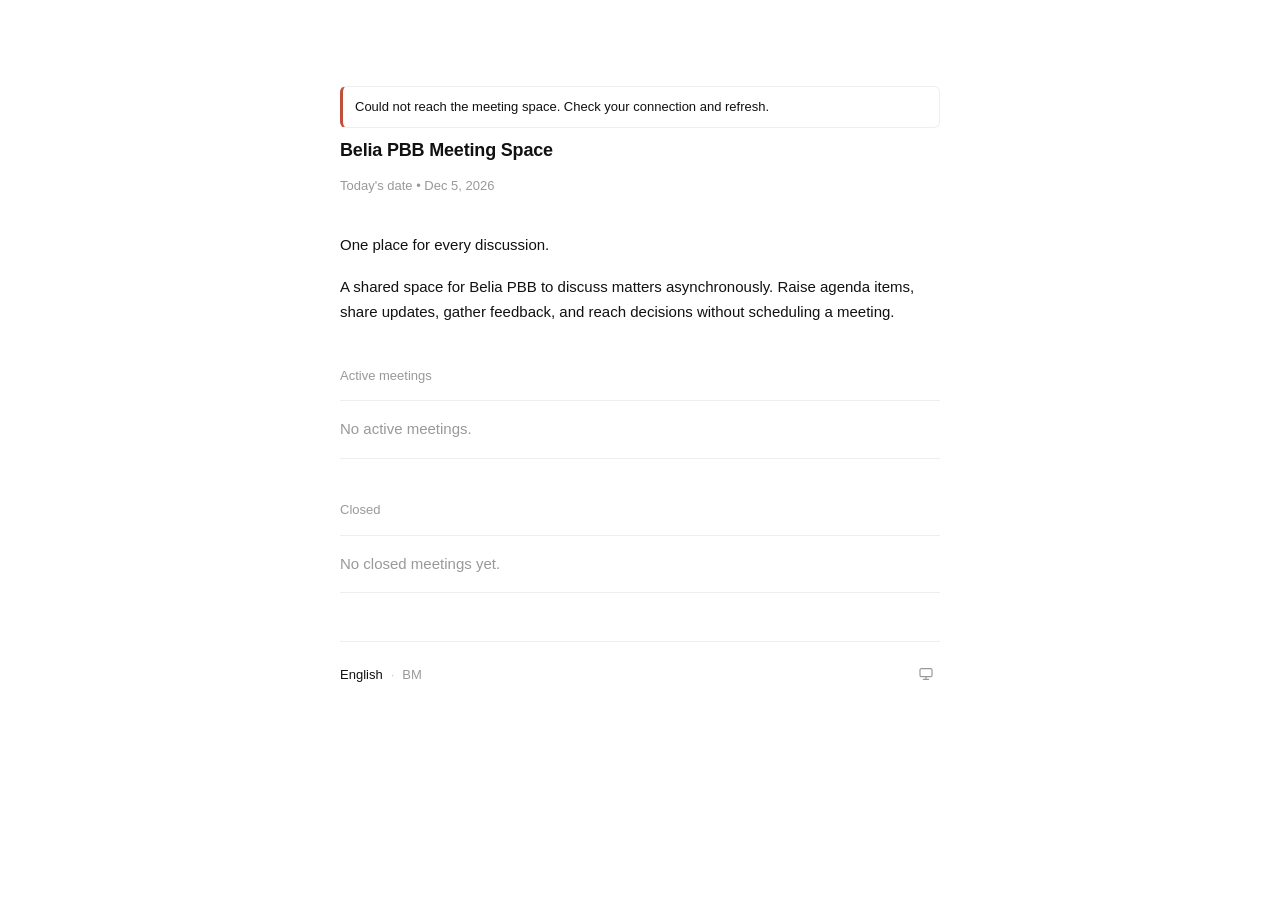
<file: index.html>
<!DOCTYPE html>
<html lang="en">

<head>
    <title>Belia PBB Meeting Space</title>

    <meta charset="UTF-8">
    <meta name="description" content="Belia PBB asynchronous meeting space">
    <meta name="author" content="Belia PBB">
    <meta name="viewport" content="width=device-width, initial-scale=1">
    <script>
        (function () {
            var pref = localStorage.getItem("belia-pbb-theme") || "system";
            var dark = pref === "dark" || (pref === "system" && window.matchMedia("(prefers-color-scheme: dark)").matches);
            document.documentElement.dataset.theme = dark ? "dark" : "light";
            document.documentElement.dataset.themePref = pref;
        })();
    </script>
    <link rel="stylesheet" href="index.css">
</head>

<body>
    <main>
        <p class="admin-error" data-error hidden></p>
        <h1 data-i18n="title">Belia PBB Meeting Space</h1>
        <p class="updated" data-i18n="updated">Today's date • Jul 28, 2026</p>

        <p data-i18n="intro1">One place for every discussion.</p>
        <p data-i18n="intro2">A shared space for Belia PBB to discuss matters asynchronously. Raise agenda items, share updates, gather feedback, and reach decisions without scheduling a meeting.</p>

        <h2 data-i18n="activeMeetings">Active meetings</h2>
        <div id="meetings"></div>

        <h2 data-i18n="closedMeetings">Closed</h2>
        <div id="closed-meetings"></div>
    </main>

    <footer>
        <div class="footer-row">
            <div class="lang-toggle" role="group" aria-label="Language">
                <button type="button" class="lang-btn" data-lang="en">English</button>
                <span class="lang-sep" aria-hidden="true">·</span>
                <button type="button" class="lang-btn" data-lang="bm">BM</button>
            </div>
            <button type="button" class="theme-switch" data-theme-switch aria-label="Theme">
                <span class="theme-switch-icon" aria-hidden="true"></span>
            </button>
        </div>
    </footer>

    <script src="icons.js"></script>
    <script src="app.js"></script>
</body>

</html>
</file>
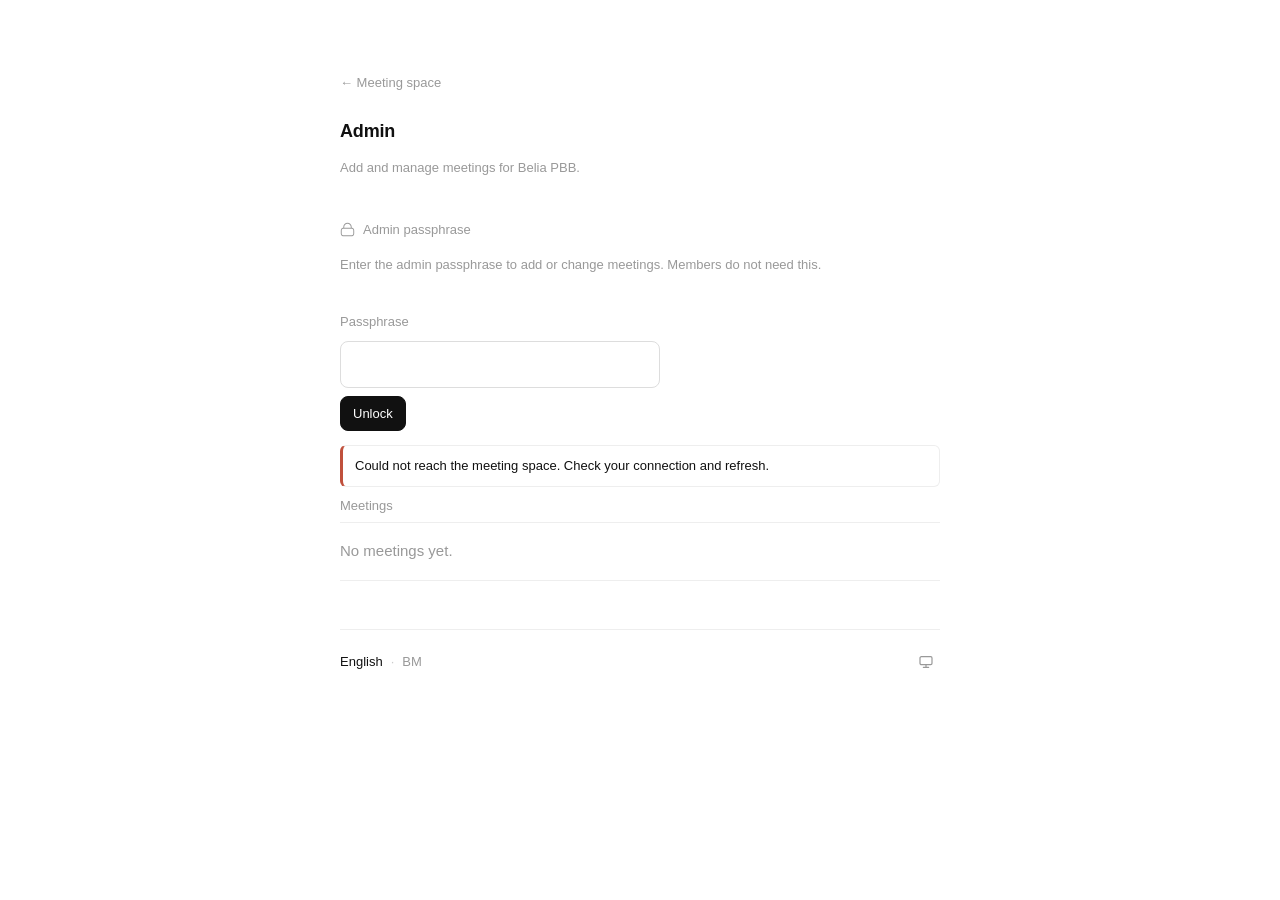
<file: admin/index.html>
<!DOCTYPE html>
<html lang="en">
<head>
    <meta charset="UTF-8">
    <meta http-equiv="refresh" content="0; url=../admin.html">
    <link rel="canonical" href="../admin.html">
    <title>Admin · Belia PBB</title>
    <script>location.replace("../admin.html");</script>
</head>
<body>
    <p><a href="../admin.html">Continue to admin</a></p>
</body>
</html>
</file>
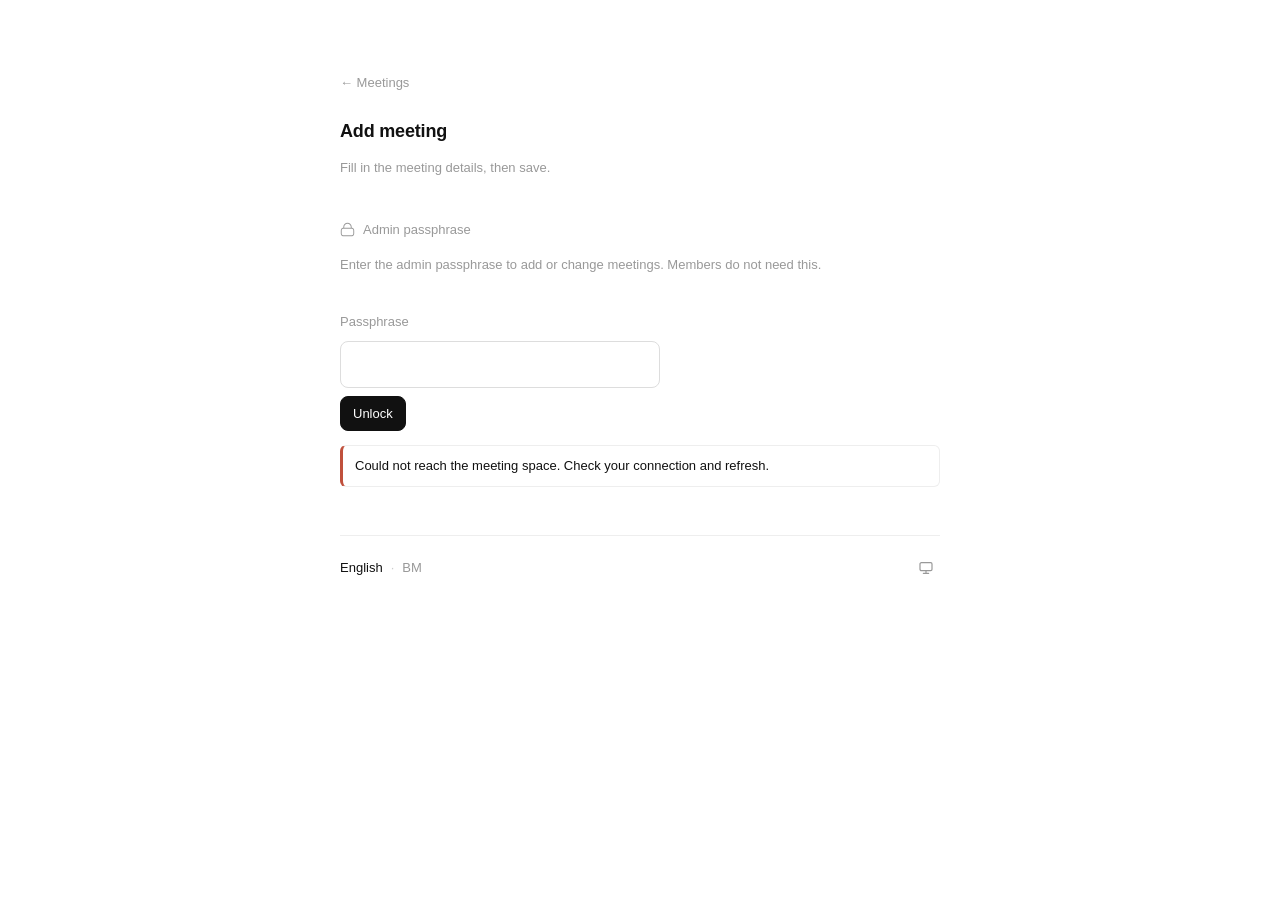
<file: admin-meeting.html>
<!DOCTYPE html>
<html lang="en">

<head>
    <title>Admin · Belia PBB</title>

    <meta charset="UTF-8">
    <meta name="description" content="Belia PBB meeting admin">
    <meta name="author" content="Belia PBB">
    <meta name="viewport" content="width=device-width, initial-scale=1">
    <script>
        (function () {
            var pref = localStorage.getItem("belia-pbb-theme") || "system";
            var dark = pref === "dark" || (pref === "system" && window.matchMedia("(prefers-color-scheme: dark)").matches);
            document.documentElement.dataset.theme = dark ? "dark" : "light";
            document.documentElement.dataset.themePref = pref;
        })();
    </script>
    <link rel="stylesheet" href="index.css">
</head>

<body>
    <main>
        <p class="back"><a href="admin.html" data-i18n="adminBackToList">← Meetings</a></p>
        <h1 id="admin-form-heading" data-i18n="adminAddMeeting">Add meeting</h1>
        <p class="updated" id="admin-form-intro" data-i18n="adminFormIntro">Fill in the meeting details, then save.</p>

        <section id="admin-lock" class="name-gate" hidden>
            <h2 class="lock-heading"><span class="lock-icon" aria-hidden="true"></span><span data-i18n="adminLockTitle">Admin passphrase</span></h2>
            <p class="updated" data-i18n="adminLockHint">Enter the admin passphrase to add or change
                meetings. Members do not need this.</p>
            <form id="admin-lock-form" class="name-form" novalidate>
                <label for="admin-pass" data-i18n="adminLockLabel">Passphrase</label>
                <input id="admin-pass" name="passphrase" type="password" autocomplete="current-password"
                    required>
                <button type="submit" data-i18n="adminUnlock">Unlock</button>
            </form>
        </section>

        <p class="admin-error" data-error hidden></p>

        <form id="admin-form" class="admin-form" novalidate>
            <label for="admin-title" data-i18n="adminTitleLabel">Title</label>
            <input id="admin-title" name="title" type="text" required maxlength="120">

            <div class="admin-date-row">
                <div class="admin-date-field">
                    <label for="admin-start-date" data-i18n="adminStartDateLabel">Start date</label>
                    <input id="admin-start-date" name="startDate" type="text" required maxlength="40">
                </div>
                <div class="admin-date-field">
                    <label for="admin-end-date" data-i18n="adminEndDateLabel">Finish date</label>
                    <input id="admin-end-date" name="endDate" type="text" required maxlength="40">
                </div>
            </div>

            <label for="admin-summary" data-i18n="adminSummaryLabel">Short description</label>
            <textarea id="admin-summary" name="summary" rows="3"></textarea>

            <label for="admin-chair" data-i18n="adminChairLabel">Chaired by</label>
            <input id="admin-chair" name="chair" type="text" maxlength="80">

            <label for="admin-minutes-by" data-i18n="adminMinutesByLabel">Minutes taken by</label>
            <input id="admin-minutes-by" name="minutesBy" type="text" maxlength="80">

            <div id="admin-status-field" class="admin-status-field" hidden>
                <label for="admin-status" data-i18n="adminStatusLabel">Status</label>
                <select id="admin-status" name="status">
                    <option value="active">Active</option>
                    <option value="closed">Closed</option>
                </select>
            </div>

            <div id="admin-minutes-field" class="admin-minutes-field" hidden>
                <label for="admin-minutes" data-i18n="adminMinutesLabel">Summary</label>
                <textarea id="admin-minutes" name="minutes" rows="5" maxlength="4000"></textarea>
            </div>

            <div class="agenda-builder">
                <span class="agenda-builder-label" data-i18n="adminAgendaLabel">Agenda questions</span>
                <div id="admin-questions" class="admin-questions"></div>
                <button type="button" id="admin-add-question" class="secondary-btn" data-i18n="adminAddQuestion">+ Add question</button>
            </div>

            <div class="admin-form-actions">
                <button type="submit" data-i18n="adminSave">Save meeting</button>
                <a href="admin.html" class="text-btn" data-i18n="adminCancelEdit">Cancel</a>
            </div>
        </form>
    </main>

    <footer>
        <div class="footer-row">
            <div class="lang-toggle" role="group" aria-label="Language">
                <button type="button" class="lang-btn" data-lang="en">English</button>
                <span class="lang-sep" aria-hidden="true">·</span>
                <button type="button" class="lang-btn" data-lang="bm">BM</button>
            </div>
            <button type="button" class="theme-switch" data-theme-switch aria-label="Theme">
                <span class="theme-switch-icon" aria-hidden="true"></span>
            </button>
        </div>
    </footer>

    <script src="icons.js"></script>
    <script src="app.js"></script>
</body>

</html>
</file>
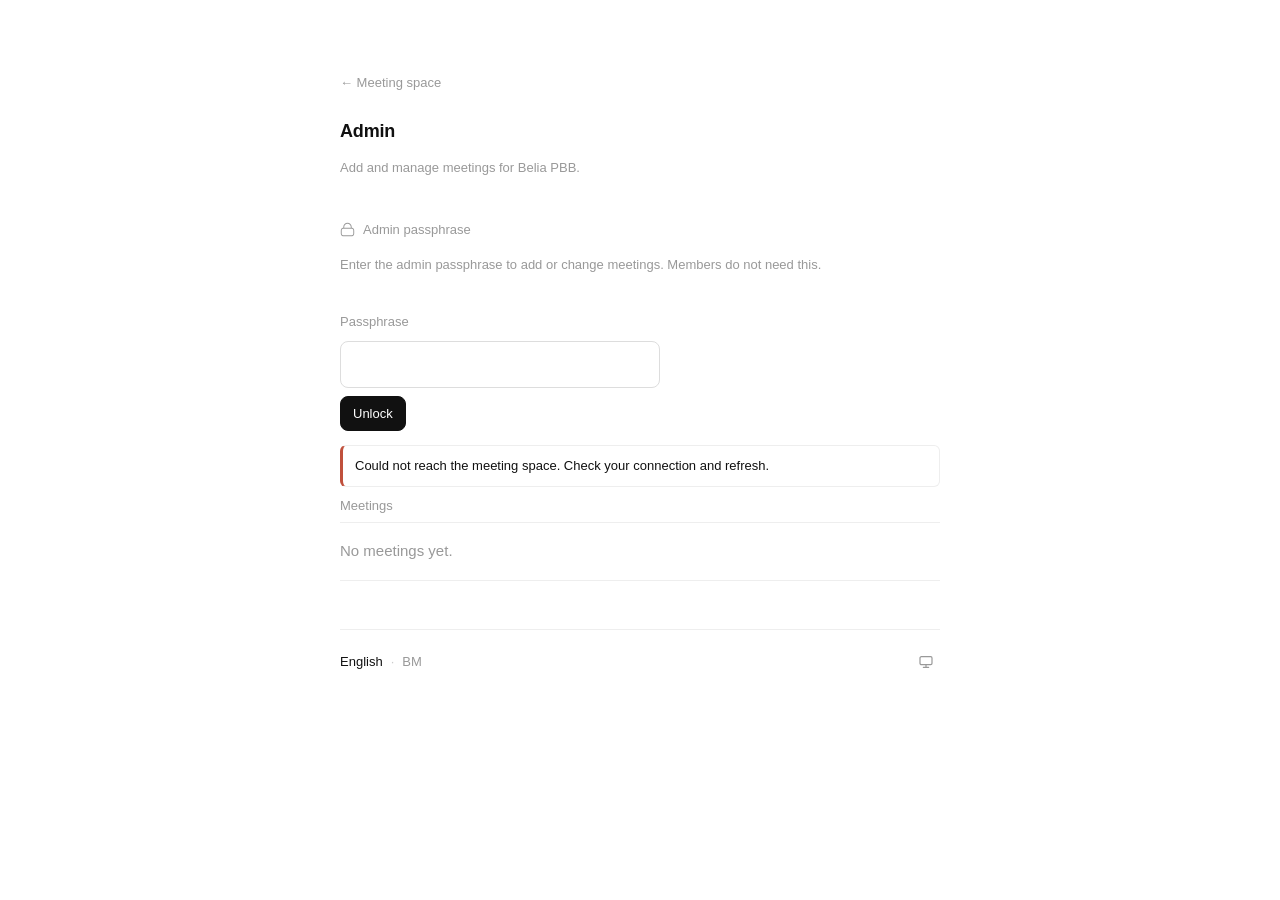
<file: admin.html>
<!DOCTYPE html>
<html lang="en">

<head>
    <title>Admin · Belia PBB</title>

    <meta charset="UTF-8">
    <meta name="description" content="Belia PBB meeting admin">
    <meta name="author" content="Belia PBB">
    <meta name="viewport" content="width=device-width, initial-scale=1">
    <script>
        (function () {
            var pref = localStorage.getItem("belia-pbb-theme") || "system";
            var dark = pref === "dark" || (pref === "system" && window.matchMedia("(prefers-color-scheme: dark)").matches);
            document.documentElement.dataset.theme = dark ? "dark" : "light";
            document.documentElement.dataset.themePref = pref;
        })();
    </script>
    <link rel="stylesheet" href="index.css">
</head>

<body>
    <main>
        <p class="back"><a href="index.html" data-i18n="adminHome">← Meeting space</a></p>
        <h1 data-i18n="adminTitle">Admin</h1>
        <p class="updated" data-i18n="adminIntro">Add and manage meetings for Belia PBB.</p>

        <section id="admin-lock" class="name-gate" hidden>
            <h2 class="lock-heading"><span class="lock-icon" aria-hidden="true"></span><span data-i18n="adminLockTitle">Admin passphrase</span></h2>
            <p class="updated" data-i18n="adminLockHint">Enter the admin passphrase to add or change
                meetings. Members do not need this.</p>
            <form id="admin-lock-form" class="name-form" novalidate>
                <label for="admin-pass" data-i18n="adminLockLabel">Passphrase</label>
                <input id="admin-pass" name="passphrase" type="password" autocomplete="current-password"
                    required>
                <button type="submit" data-i18n="adminUnlock">Unlock</button>
            </form>
        </section>

        <p class="admin-error" data-error hidden></p>

        <div class="admin-section-head">
            <h2 data-i18n="adminMeetings">Meetings</h2>
            <a href="admin-meeting.html" id="admin-show-add" class="admin-add-btn" data-i18n-aria="adminAddMeeting" aria-label="Add meeting">+</a>
        </div>

        <p id="admin-notice" class="admin-notice" hidden></p>

        <div id="admin-meetings"></div>
    </main>

    <footer>
        <div class="footer-row">
            <div class="lang-toggle" role="group" aria-label="Language">
                <button type="button" class="lang-btn" data-lang="en">English</button>
                <span class="lang-sep" aria-hidden="true">·</span>
                <button type="button" class="lang-btn" data-lang="bm">BM</button>
            </div>
            <button type="button" class="theme-switch" data-theme-switch aria-label="Theme">
                <span class="theme-switch-icon" aria-hidden="true"></span>
            </button>
        </div>
    </footer>

    <script src="icons.js"></script>
    <script src="app.js"></script>
</body>

</html>
</file>
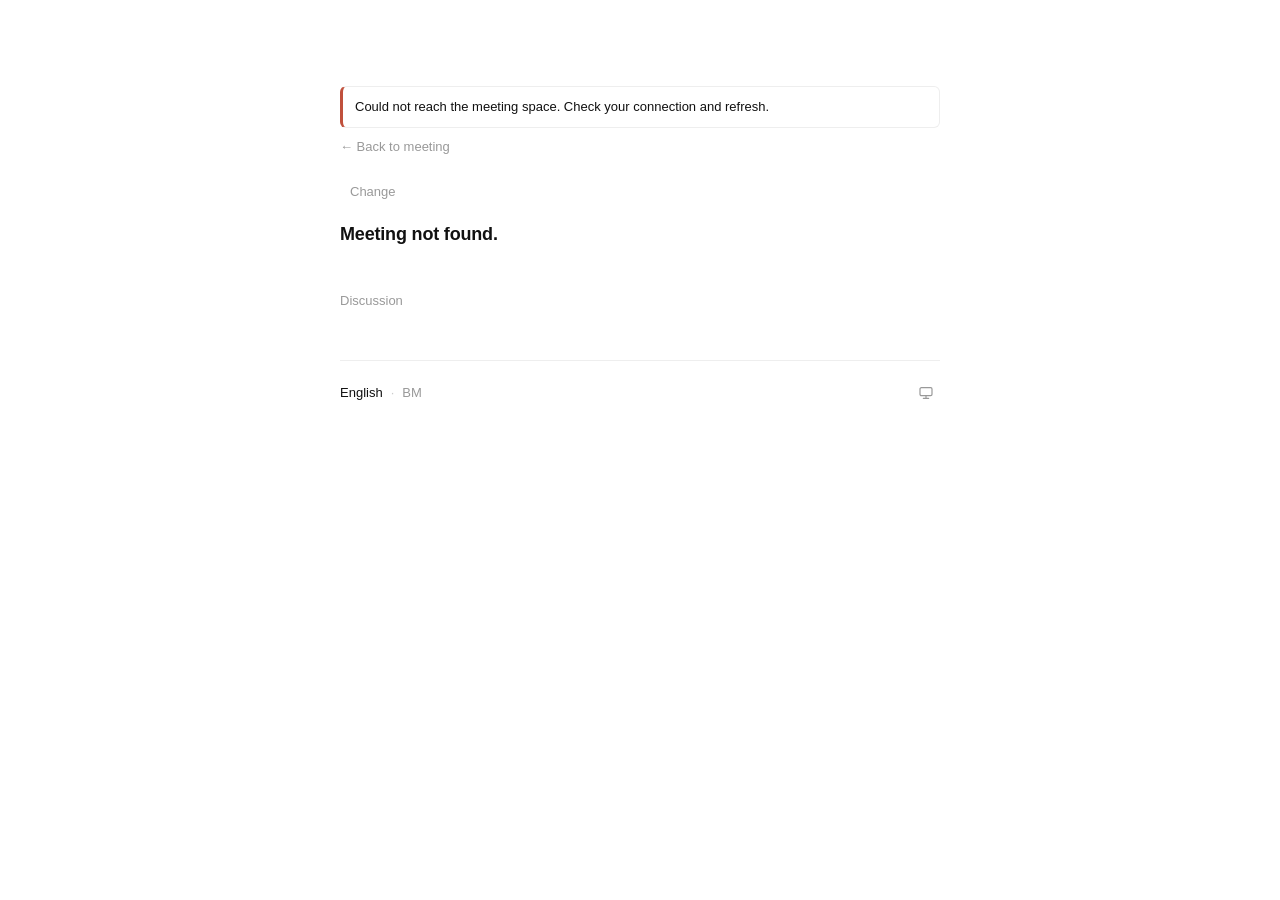
<file: discussion.html>
<!DOCTYPE html>
<html lang="en">

<head>
    <title>Discussion · Belia PBB</title>

    <meta charset="UTF-8">
    <meta name="description" content="Belia PBB meeting discussion">
    <meta name="author" content="Belia PBB">
    <meta name="viewport" content="width=device-width, initial-scale=1">
    <script>
        (function () {
            var pref = localStorage.getItem("belia-pbb-theme") || "system";
            var dark = pref === "dark" || (pref === "system" && window.matchMedia("(prefers-color-scheme: dark)").matches);
            document.documentElement.dataset.theme = dark ? "dark" : "light";
            document.documentElement.dataset.themePref = pref;
        })();
    </script>
    <link rel="stylesheet" href="index.css">
</head>

<body>
    <main>
        <p class="admin-error" data-error hidden></p>
        <p class="back"><a id="discussion-back" href="index.html" data-i18n="backToMeeting">← Back to meeting</a></p>

        <section id="name-gate" class="name-gate" hidden>
            <h1 data-i18n="joinTitle">Join this meeting</h1>
            <p class="updated" data-i18n="joinHint">Enter your name so we can record who said what.</p>
            <form id="name-form" class="name-form">
                <label for="member-name" data-i18n="nameLabel">Your name</label>
                <input id="member-name" name="name" type="text" autocomplete="name" required maxlength="80">
                <button type="submit" data-i18n="continue">Continue</button>
            </form>
        </section>

        <section id="discussion-content" hidden>
            <p class="member-bar">
                <span id="member-status"></span>
                <button type="button" id="change-name" class="text-btn" data-i18n="changeName">Change</button>
            </p>
            <h1 id="discussion-title">Discussion</h1>
            <p class="updated" id="discussion-date"></p>
            <p id="discussion-summary"></p>

            <h2 data-i18n="discussionHeading">Discussion</h2>
            <div id="discussion-agenda"></div>
        </section>
    </main>

    <footer>
        <div class="footer-row">
            <div class="lang-toggle" role="group" aria-label="Language">
                <button type="button" class="lang-btn" data-lang="en">English</button>
                <span class="lang-sep" aria-hidden="true">·</span>
                <button type="button" class="lang-btn" data-lang="bm">BM</button>
            </div>
            <button type="button" class="theme-switch" data-theme-switch aria-label="Theme">
                <span class="theme-switch-icon" aria-hidden="true"></span>
            </button>
        </div>
    </footer>


    <dialog id="votes-dialog" class="attendees-dialog">
        <div class="attendees-dialog-header">
            <h2 id="votes-dialog-title" data-i18n="voteBreakdown">Who voted what</h2>
            <button type="button" id="votes-close" class="text-btn" data-i18n="close">Close</button>
        </div>
        <p class="attendees-dialog-hint" id="votes-dialog-question"></p>
        <div id="votes-breakdown"></div>
    </dialog>

    <script src="icons.js"></script>
    <script src="app.js"></script>
</body>

</html>
</file>
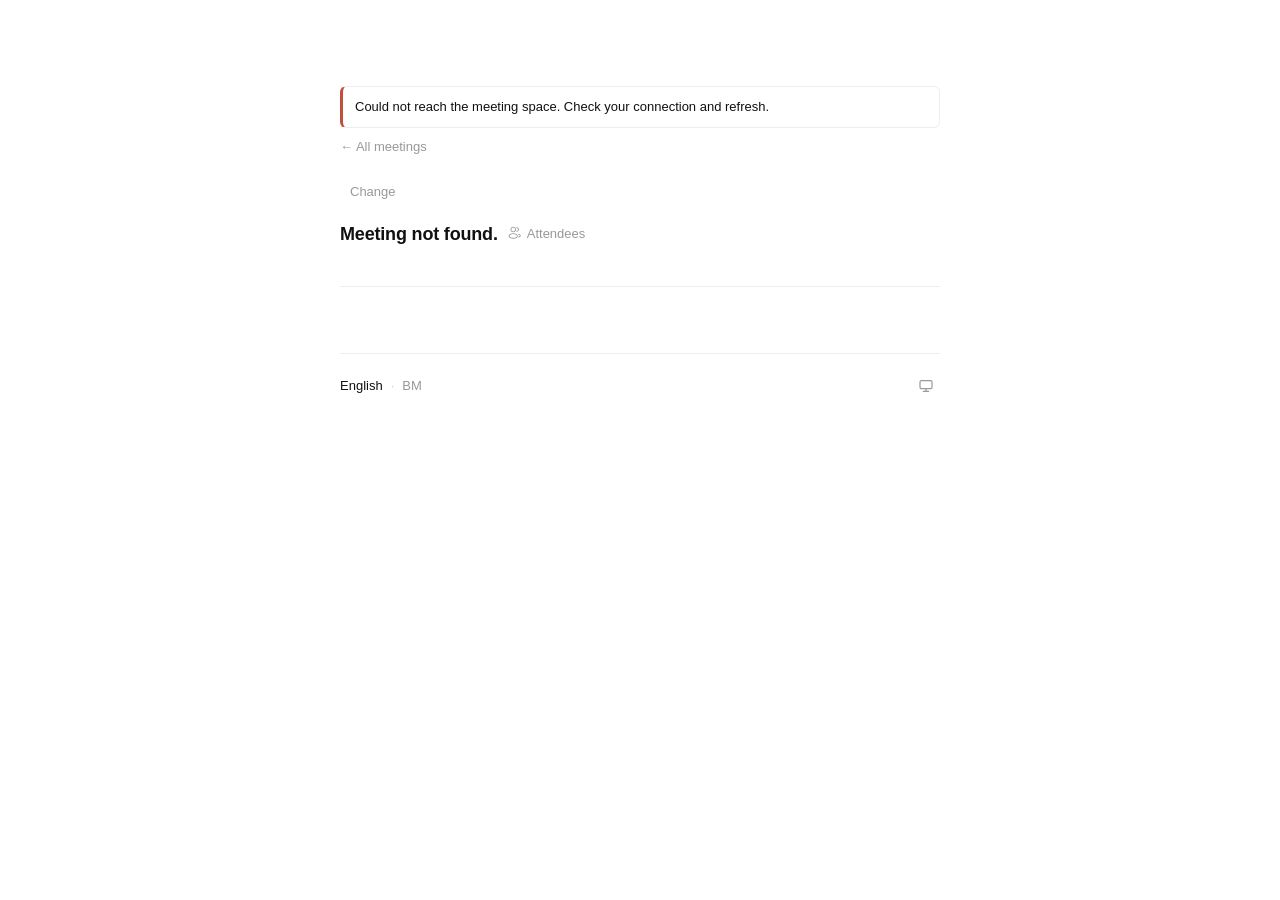
<file: meeting.html>
<!DOCTYPE html>
<html lang="en">

<head>
    <title>Meeting · Belia PBB</title>

    <meta charset="UTF-8">
    <meta name="description" content="Belia PBB meeting">
    <meta name="author" content="Belia PBB">
    <meta name="viewport" content="width=device-width, initial-scale=1">
    <script>
        (function () {
            var pref = localStorage.getItem("belia-pbb-theme") || "system";
            var dark = pref === "dark" || (pref === "system" && window.matchMedia("(prefers-color-scheme: dark)").matches);
            document.documentElement.dataset.theme = dark ? "dark" : "light";
            document.documentElement.dataset.themePref = pref;
        })();
    </script>
    <link rel="stylesheet" href="index.css">
</head>

<body>
    <main>
        <p class="admin-error" data-error hidden></p>
        <p class="back"><a href="index.html" data-i18n="back">← All meetings</a></p>

        <section id="name-gate" class="name-gate" hidden>
            <h1 data-i18n="joinTitle">Join this meeting</h1>
            <p class="updated" data-i18n="joinHint">Enter your name so we can record who said what.</p>
            <form id="name-form" class="name-form">
                <label for="member-name" data-i18n="nameLabel">Your name</label>
                <input id="member-name" name="name" type="text" autocomplete="name" required maxlength="80">
                <button type="submit" data-i18n="continue">Continue</button>
            </form>
        </section>

        <section id="meeting-content" hidden>
            <p class="member-bar">
                <span id="member-status"></span>
                <button type="button" id="change-name" class="text-btn" data-i18n="changeName">Change</button>
            </p>
            <div id="meeting-intro">
                <div class="title-row">
                    <h1 id="meeting-title">Meeting</h1>
                    <button type="button" id="attendees-open" class="attendees-link"><span class="attendees-icon" aria-hidden="true"></span><span data-i18n="attendees">Attendees</span></button>
                </div>
                <p class="updated" id="meeting-date"></p>
                <div class="meeting-roles" id="meeting-roles">
                    <div class="role">
                        <span class="role-label" data-i18n="chairedBy">This meeting is chaired by:</span>
                        <span class="role-value" id="meeting-chair"></span>
                    </div>
                    <div class="role">
                        <span class="role-label" data-i18n="minutesBy">Minutes taken by:</span>
                        <span class="role-value" id="meeting-minutes"></span>
                    </div>
                </div>
                <p id="meeting-summary"></p>
                <p class="agenda-count" id="agenda-count"></p>
                <div class="question-nav" id="intro-nav"></div>
            </div>

            <div id="active-body">
                <p class="question-progress" id="question-progress"></p>
                <div id="agenda"></div>
                <div class="question-nav" id="question-nav"></div>
            </div>

            <div id="closed-body" hidden>
                <h2 class="section-heading">
                    <span class="section-icon" aria-hidden="true">
                        <svg xmlns="http://www.w3.org/2000/svg" width="14" height="14" viewBox="0 0 24 24" fill="none">
                            <path d="M18.8179 2.08629C19.0253 1.45564 19.129 1.14031 19.2844 1.0552C19.4187 0.9816 19.5813 0.9816 19.7156 1.0552C19.871 1.14031 19.9747 1.45564 20.1821 2.08629L20.4973 3.04489C20.5389 3.17115 20.5596 3.23427 20.5953 3.28664C20.6269 3.33302 20.667 3.37305 20.7134 3.40467C20.7657 3.44037 20.8289 3.46113 20.9551 3.50265L21.9137 3.81792C22.5444 4.02533 22.8597 4.12903 22.9448 4.28437C23.0184 4.4187 23.0184 4.5813 22.9448 4.71563C22.8597 4.87097 22.5444 4.97467 21.9137 5.18208L20.9551 5.49735C20.8289 5.53887 20.7657 5.55963 20.7134 5.59533C20.667 5.62695 20.6269 5.66698 20.5953 5.71336C20.5596 5.76573 20.5389 5.82885 20.4973 5.95511L20.1821 6.91371C19.9747 7.54436 19.871 7.85969 19.7156 7.9448C19.5813 8.0184 19.4187 8.0184 19.2844 7.9448C19.129 7.85969 19.0253 7.54436 18.8179 6.91371L18.5027 5.95511C18.4611 5.82885 18.4404 5.76573 18.4047 5.71336C18.3731 5.66698 18.333 5.62695 18.2866 5.59533C18.2343 5.55963 18.1711 5.53887 18.0449 5.49735L17.0863 5.18208C16.4556 4.97467 16.1403 4.87097 16.0552 4.71563C15.9816 4.5813 15.9816 4.4187 16.0552 4.28437C16.1403 4.12903 16.4556 4.02533 17.0863 3.81792L18.0449 3.50265C18.1711 3.46113 18.2343 3.44037 18.2866 3.40467C18.333 3.37305 18.3731 3.33302 18.4047 3.28664C18.4404 3.23427 18.4611 3.17115 18.5027 3.04489L18.8179 2.08629Z" fill="currentColor"/>
                            <path fill-rule="evenodd" clip-rule="evenodd" d="M9.08515 3.4842C9.65508 3.17193 10.3449 3.17193 10.9149 3.4842C11.3659 3.73131 11.6146 4.22392 11.7946 4.64911C11.9901 5.11069 12.198 5.74283 12.4549 6.52401L13.2771 9.02398C13.3976 9.39037 13.4182 9.43092 13.4363 9.45748C13.4647 9.49923 13.5008 9.53527 13.5425 9.56373C13.5691 9.58183 13.6096 9.60243 13.976 9.72293L16.4759 10.5451C17.2571 10.802 17.8893 11.0099 18.3509 11.2054C18.7761 11.3854 19.2687 11.6341 19.5158 12.0851C19.8281 12.6551 19.8281 13.3449 19.5158 13.9149C19.2687 14.3659 18.7761 14.6146 18.3509 14.7946C17.8893 14.9901 17.2572 15.198 16.476 15.4549L13.976 16.2771C13.6096 16.3976 13.5691 16.4182 13.5425 16.4363C13.5008 16.4647 13.4647 16.5008 13.4363 16.5425C13.4182 16.5691 13.3976 16.6096 13.2771 16.976L12.4549 19.476C12.198 20.2571 11.9901 20.8893 11.7946 21.3509C11.6146 21.7761 11.3659 22.2687 10.9149 22.5158C10.3449 22.8281 9.65508 22.8281 9.08515 22.5158C8.63412 22.2687 8.38544 21.7761 8.20538 21.3509C8.00993 20.8893 7.80204 20.2572 7.54515 19.4761L6.72293 16.976C6.60243 16.6096 6.58183 16.5691 6.56373 16.5425C6.53527 16.5008 6.49923 16.4647 6.45748 16.4363C6.43092 16.4182 6.39037 16.3976 6.02398 16.2771L3.52404 15.4549C2.74287 15.198 2.11069 14.9901 1.64911 14.7946C1.22392 14.6146 0.731311 14.3659 0.484197 13.9149C0.171934 13.3449 0.171934 12.6551 0.484197 12.0851C0.731311 11.6341 1.22392 11.3854 1.64911 11.2054C2.11069 11.0099 2.74283 10.802 3.52401 10.5451L6.02398 9.72293C6.39037 9.60243 6.43092 9.58183 6.45748 9.56373C6.49923 9.53527 6.53527 9.49923 6.56373 9.45748C6.58183 9.43092 6.60243 9.39037 6.72293 9.02398L7.54511 6.52406C7.80202 5.74286 8.00992 5.1107 8.20538 4.64911C8.38544 4.22392 8.63412 3.73131 9.08515 3.4842ZM9.82073 4.79196C9.82034 4.79284 9.81872 4.79496 9.81589 4.79864C9.79592 4.82467 9.71576 4.92912 9.58664 5.23402C9.41848 5.63113 9.22965 6.20326 8.95853 7.02764L8.14785 9.49261L8.12768 9.55416C8.04188 9.81652 7.95663 10.0772 7.80314 10.3024C7.66901 10.4991 7.49915 10.669 7.30238 10.8031C7.07723 10.9566 6.81652 11.0419 6.55418 11.1277L6.49261 11.1478L4.02764 11.9585C3.20326 12.2297 2.63113 12.4185 2.23402 12.5866C1.92912 12.7158 1.82467 12.7959 1.79864 12.8159C1.79496 12.8187 1.79284 12.8203 1.79196 12.8207C1.73601 12.9337 1.73601 13.0663 1.79196 13.1793C1.79284 13.1797 1.79496 13.1813 1.79864 13.1841C1.82467 13.2041 1.92912 13.2842 2.23402 13.4134C2.63113 13.5815 3.20326 13.7703 4.02764 14.0415L6.49261 14.8522L6.55416 14.8723C6.81651 14.9581 7.07723 15.0434 7.30238 15.1969C7.49915 15.331 7.66901 15.5009 7.80314 15.6976C7.95663 15.9228 8.04188 16.1835 8.12768 16.4458L8.14785 16.5074L8.95853 18.9724C9.22965 19.7967 9.41848 20.3689 9.58664 20.766C9.71576 21.0709 9.79593 21.1753 9.8159 21.2014C9.81871 21.205 9.82035 21.2072 9.82073 21.208C9.93366 21.264 10.0663 21.264 10.1793 21.208C10.1795 21.2075 10.1802 21.2065 10.1814 21.2049C10.1821 21.204 10.183 21.2028 10.1841 21.2014C10.2041 21.1753 10.2842 21.0709 10.4134 20.766C10.5815 20.3689 10.7703 19.7967 11.0415 18.9724L11.8522 16.5074L11.8723 16.4458C11.9581 16.1835 12.0434 15.9228 12.1969 15.6976C12.331 15.5009 12.5009 15.331 12.6976 15.1969C12.9228 15.0434 13.1835 14.9581 13.4458 14.8723L13.5074 14.8522L15.9724 14.0415C16.7967 13.7703 17.3689 13.5815 17.766 13.4134C18.0709 13.2842 18.1753 13.2041 18.2014 13.1841C18.205 13.1813 18.2072 13.1797 18.208 13.1793C18.264 13.0663 18.264 12.9337 18.208 12.8207C18.2072 12.8203 18.2051 12.8187 18.2014 12.8159C18.1754 12.796 18.0709 12.7158 17.766 12.5866C17.3689 12.4185 16.7967 12.2297 15.9724 11.9585L13.5074 11.1478L13.4458 11.1277C13.1835 11.0419 12.9228 10.9566 12.6976 10.8031C12.5009 10.669 12.331 10.4991 12.1969 10.3024C12.0434 10.0772 11.9581 9.81651 11.8723 9.55416L11.8522 9.49261L11.0415 7.02764C10.7703 6.20326 10.5815 5.63113 10.4134 5.23402C10.2842 4.92912 10.2041 4.82467 10.1841 4.79864C10.1813 4.79496 10.1797 4.79284 10.1793 4.79196C10.0663 4.73601 9.93366 4.73601 9.82073 4.79196Z" fill="currentColor"/>
                            <path d="M19.346 18.0394C19.235 18.1002 19.1609 18.3255 19.0128 18.7759L18.7876 19.4606C18.7579 19.5508 18.7431 19.5959 18.7176 19.6333C18.695 19.6664 18.6664 19.695 18.6333 19.7176C18.5959 19.7431 18.5508 19.7579 18.4606 19.7876L17.7759 20.0128C17.3255 20.1609 17.1002 20.235 17.0394 20.346C16.9869 20.4419 16.9869 20.5581 17.0394 20.654C17.1002 20.765 17.3255 20.8391 17.7759 20.9872L18.4606 21.2124C18.5508 21.2421 18.5959 21.2569 18.6333 21.2824C18.6664 21.305 18.695 21.3336 18.7176 21.3667C18.7431 21.4041 18.7579 21.4492 18.7876 21.5394L19.0128 22.2241C19.1609 22.6745 19.235 22.8998 19.346 22.9606C19.4419 23.0131 19.5581 23.0131 19.654 22.9606C19.765 22.8998 19.8391 22.6745 19.9872 22.2241L20.2124 21.5394C20.2421 21.4492 20.2569 21.4041 20.2824 21.3667C20.305 21.3336 20.3336 21.305 20.3667 21.2824C20.4041 21.2569 20.4492 21.2421 20.5394 21.2124L21.2241 20.9872C21.6745 20.8391 21.8998 20.765 21.9606 20.654C22.0131 20.5581 22.0131 20.4419 21.9606 20.346C21.8998 20.235 21.6745 20.1609 21.2241 20.0128L20.5394 19.7876C20.4492 19.7579 20.4041 19.7431 20.3667 19.7176C20.3336 19.695 20.305 19.6664 20.2824 19.6333C20.2569 19.5959 20.2421 19.5508 20.2124 19.4606L19.9872 18.7759C19.8391 18.3255 19.765 18.1002 19.654 18.0394C19.5581 17.9869 19.4419 17.9869 19.346 18.0394Z" fill="currentColor"/>
                        </svg>
                    </span>
                    <span data-i18n="minutesHeading">Summary</span>
                </h2>
                <div id="minutes-body" class="minutes-body"></div>
                <p class="discussion-action">
                    <a id="open-discussion" class="primary-link" href="#">Open discussion</a>
                </p>
            </div>
        </section>
    </main>

    <dialog id="attendees-dialog" class="attendees-dialog">
        <div class="attendees-dialog-header">
            <h2 data-i18n="attendeesTitle">Attendees</h2>
            <button type="button" id="attendees-close" class="text-btn" data-i18n="close">Close</button>
        </div>
        <p class="attendees-dialog-hint" data-i18n="attendeesHint">People who joined this meeting.</p>
        <ul id="attendees-list" class="list"></ul>
    </dialog>

    <footer>
        <div class="footer-row">
            <div class="lang-toggle" role="group" aria-label="Language">
                <button type="button" class="lang-btn" data-lang="en">English</button>
                <span class="lang-sep" aria-hidden="true">·</span>
                <button type="button" class="lang-btn" data-lang="bm">BM</button>
            </div>
            <button type="button" class="theme-switch" data-theme-switch aria-label="Theme">
                <span class="theme-switch-icon" aria-hidden="true"></span>
            </button>
        </div>
    </footer>


    <dialog id="votes-dialog" class="attendees-dialog">
        <div class="attendees-dialog-header">
            <h2 id="votes-dialog-title" data-i18n="voteBreakdown">Who voted what</h2>
            <button type="button" id="votes-close" class="text-btn" data-i18n="close">Close</button>
        </div>
        <p class="attendees-dialog-hint" id="votes-dialog-question"></p>
        <div id="votes-breakdown"></div>
    </dialog>

    <script src="icons.js"></script>
    <script src="app.js"></script>
</body>

</html>
</file>
<file: index.css>
*,
*::before,
*::after {
    box-sizing: border-box;
}

/* The `hidden` attribute is only display:none in the browser's own stylesheet,
   so any class that sets `display` silently overrides it. The app hides things
   with `hidden` in a dozen places; make it mean what it says. */
[hidden] {
    display: none !important;
}

:root,
html[data-theme="light"] {
    --bg: #ffffff;
    --text: #111111;
    --muted: #999999;
    --border: #eeeeee;
    --border-strong: #dddddd;
    --border-soft: #f0f0f0;
    --placeholder: #bbbbbb;
    --btn-bg: #111111;
    --btn-text: #ffffff;
    --btn-hover: #333333;
    --surface: #ffffff;
    --sep: #cccccc;
    --backdrop: rgba(0, 0, 0, 0.28);
}

html[data-theme="dark"] {
    --bg: #111111;
    --text: #f2f2f2;
    --muted: #888888;
    --border: #2a2a2a;
    --border-strong: #3a3a3a;
    --border-soft: #222222;
    --placeholder: #666666;
    --btn-bg: #f2f2f2;
    --btn-text: #111111;
    --btn-hover: #dddddd;
    --surface: #171717;
    --sep: #555555;
    --backdrop: rgba(0, 0, 0, 0.55);
}

/* Motion
 *
 * Three durations and three curves, so movement across the app feels like one
 * hand made it. `--ease-out` decelerates hard, which is what makes something
 * arriving on screen feel placed rather than thrown. `--ease-spring` overshoots
 * slightly and is reserved for direct manipulation — pressing a button — where
 * a little bounce reads as responsiveness rather than decoration. */
:root {
    --dur-fast: 130ms;
    --dur-base: 220ms;
    --dur-slow: 340ms;
    --ease-out: cubic-bezier(0.22, 1, 0.36, 1);
    --ease-in-out: cubic-bezier(0.65, 0, 0.35, 1);
    --ease-spring: cubic-bezier(0.34, 1.4, 0.64, 1);
}

/* Motion is a preference, not a given. Anything here that moves is decoration
 * on top of a layout that already works, so it can all be switched off. */
@media (prefers-reduced-motion: reduce) {
    *,
    *::before,
    *::after {
        animation-duration: 0.01ms !important;
        animation-iteration-count: 1 !important;
        transition-duration: 0.01ms !important;
        scroll-behavior: auto !important;
    }
}

body {
    margin: 0;
    padding: 72px 32px 96px;
    font-family: -apple-system, BlinkMacSystemFont, "Inter", "Helvetica Neue", Helvetica, Arial, sans-serif;
    font-size: 15px;
    line-height: 1.65;
    color: var(--text);
    background: var(--bg);
    -webkit-font-smoothing: antialiased;
}

main {
    max-width: 600px;
    margin: 0 auto;
}

h1 {
    margin: 0 0 10px;
    font-size: 18px;
    font-weight: 600;
    letter-spacing: -0.01em;
}

/* Title and the attendees link share a line. Baseline alignment keeps the small
   link sitting on the title's baseline rather than floating mid-cap-height, and
   wrapping lets a long meeting name push the link onto its own line on a phone
   instead of squashing it. */
.title-row {
    display: flex;
    flex-wrap: wrap;
    align-items: baseline;
    gap: 4px 10px;
    margin: 0 0 10px;
}

.title-row h1 {
    margin: 0;
}

.attendees-link-row {
    margin: 0 0 10px;
}

.attendees-link {
    padding: 0;
    border: 0;
    background: none;
    font: inherit;
    font-size: 13px;
    color: var(--muted);
    cursor: pointer;
}

.attendees-link:hover {
    color: var(--text);
    text-decoration: underline;
    text-underline-offset: 2px;
}

.updated {
    margin: 0 0 36px;
    font-size: 13px;
    color: var(--muted);
}

.meeting-roles {
    display: grid;
    grid-template-columns: 1fr 1fr;
    gap: 16px 24px;
    margin: -12px 0 28px;
}

.role {
    display: flex;
    flex-direction: column;
    gap: 4px;
    min-width: 0;
}

.role-label {
    font-size: 13px;
    color: var(--muted);
}

.role-value {
    font-size: 15px;
    color: var(--text);
}

.role-input {
    width: 100%;
    padding: 0;
    border: 0;
    border-bottom: 1px solid var(--border);
    background: transparent;
    font: inherit;
    font-size: 15px;
    color: var(--text);
}

.role-input:focus {
    outline: none;
    border-bottom-color: var(--text);
}

.role-input::placeholder {
    color: var(--placeholder);
}

p {
    margin: 0 0 18px;
}

h2 {
    margin: 40px 0 14px;
    font-size: 13px;
    font-weight: 400;
    color: var(--muted);
}

.section-heading {
    display: flex;
    align-items: center;
    gap: 8px;
}

.section-icon {
    display: inline-flex;
    width: 14px;
    height: 14px;
    color: var(--muted);
    flex-shrink: 0;
}

.section-icon svg {
    width: 14px;
    height: 14px;
    display: block;
}

a {
    color: inherit;
    text-decoration: none;
}

a:hover {
    text-decoration: underline;
    text-underline-offset: 2px;
}

.list {
    list-style: none;
    margin: 0;
    padding: 0;
}

.list li {
    display: flex;
    align-items: baseline;
    gap: 16px;
    padding: 16px 0;
    border-bottom: 1px solid var(--border);
}

.list li:first-child {
    border-top: 1px solid var(--border);
}

.list-title {
    flex: 1;
}

.list .meeting-meta {
    margin-left: 12px;
}

.back {
    margin: 0 0 24px;
    font-size: 13px;
    color: var(--muted);
}

.back a {
    color: var(--muted);
}

.back a:hover {
    color: var(--text);
}

.member-bar {
    display: flex;
    align-items: baseline;
    gap: 10px;
    margin: 0 0 18px;
    font-size: 13px;
    color: var(--muted);
}

.text-btn {
    padding: 0;
    border: 0;
    background: none;
    font: inherit;
    font-size: 13px;
    color: var(--muted);
    cursor: pointer;
}

.text-btn:hover {
    color: var(--text);
    text-decoration: underline;
    text-underline-offset: 2px;
}

.name-form {
    display: grid;
    gap: 8px;
    max-width: 320px;
}

.name-form label {
    font-size: 13px;
    color: var(--muted);
}

.name-form input {
    width: 100%;
    padding: 10px 12px;
    border: 1px solid var(--border-strong);
    background: var(--surface);
    font: inherit;
    color: var(--text);
}

.name-form input:focus {
    outline: none;
    border-color: var(--text);
}

.name-form button {
    justify-self: start;
    padding: 6px 12px;
    border: 1px solid var(--btn-bg);
    background: var(--btn-bg);
    font: inherit;
    font-size: 13px;
    color: var(--btn-text);
    cursor: pointer;
}

.name-form button:hover {
    background: var(--btn-hover);
    border-color: var(--btn-hover);
}

.meeting-meta {
    font-size: 13px;
    color: var(--muted);
    white-space: nowrap;
}

.agenda {
    list-style: none;
    margin: 0 0 18px;
    padding: 0;
}

.agenda-item {
    padding: 14px 0;
    border-top: 1px solid var(--border-soft);
}

.agenda-item:last-child {
    border-bottom: 1px solid var(--border-soft);
}

/* One question per screen means it is the subject of the page, not a list item.
   Size it accordingly. */
.agenda-question {
    margin: 0 0 18px;
    font-size: 17px;
    font-weight: 500;
    line-height: 1.45;
    letter-spacing: -0.01em;
}

.vote-row {
    display: flex;
    flex-wrap: wrap;
    gap: 8px;
    margin-bottom: 10px;
}

/* Voting is the one thing every member does, so it gets a comfortable target
   and a state change you can feel rather than an easter egg. */
.vote-btn {
    min-width: 84px;
    padding: 9px 16px;
    border: 1px solid var(--border-strong);
    border-radius: 8px;
    background: var(--surface);
    font: inherit;
    font-size: 13px;
    color: var(--text);
    cursor: pointer;
    transition:
        border-color var(--dur-fast) var(--ease-out),
        background-color var(--dur-fast) var(--ease-out),
        color var(--dur-fast) var(--ease-out),
        transform var(--dur-fast) var(--ease-spring);
}

.vote-btn:hover:not(:disabled) {
    border-color: var(--text);
}

/* Settles back under the finger. Only on press, where it reads as the button
   responding rather than the page moving on its own. */
.vote-btn:active:not(:disabled) {
    transform: scale(0.96);
}

.vote-btn:focus-visible {
    outline: 2px solid var(--text);
    outline-offset: 2px;
}

.vote-btn.selected {
    border-color: var(--btn-bg);
    background: var(--btn-bg);
    color: var(--btn-text);
}

.vote-btn:disabled {
    opacity: 0.45;
    cursor: default;
}

.vote-counts {
    font-size: 13px;
    color: var(--muted);
    margin: 0 0 6px;
}

/* The tally and the button that reveals who voted, on one line. */
.vote-counts-row {
    display: flex;
    align-items: center;
    gap: 6px;
    margin: 0 0 14px;
}

.vote-counts-row .vote-counts {
    margin: 0;
}

.vote-help {
    display: inline-flex;
    align-items: center;
    justify-content: center;
    width: 26px;
    height: 26px;
    padding: 0;
    border: 0;
    border-radius: 6px;
    background: transparent;
    color: var(--muted);
    cursor: pointer;
    transition:
        color var(--dur-fast) var(--ease-out),
        background-color var(--dur-fast) var(--ease-out),
        transform var(--dur-fast) var(--ease-spring);
}

.vote-help svg {
    display: block;
}

.vote-help:hover {
    color: var(--text);
    background: var(--border-soft);
}

.vote-help:active {
    transform: scale(0.9);
}

.vote-help:focus-visible {
    outline: 2px solid var(--text);
    outline-offset: 2px;
}

/* Breakdown inside the dialog: each choice is its own block with a count, so
   the shape of the vote is readable before any name is. */
.vote-group + .vote-group {
    margin-top: 20px;
}

.vote-group-label {
    display: flex;
    align-items: baseline;
    gap: 8px;
    margin: 0 0 8px;
    font-size: 13px;
    color: var(--muted);
}

.vote-group-label span {
    color: var(--text);
    font-variant-numeric: tabular-nums;
}

.vote-group-names {
    list-style: none;
    margin: 0;
    padding: 0;
}

.vote-group-names li {
    padding: 7px 0;
    border-bottom: 1px solid var(--border-soft);
}

.vote-group-names li:first-child {
    border-top: 1px solid var(--border-soft);
}

.item-comments {
    margin-top: 4px;
}

.comments-label {
    margin: 0 0 8px;
    font-size: 13px;
    color: var(--muted);
}

.comment-composer {
    position: relative;
    margin-top: 10px;
    margin-bottom: 8px;
}

.item-comments textarea {
    display: block;
    width: 100%;
    min-height: 64px;
    max-height: 240px;
    /* Room on the right so the last line never runs under the send button. */
    padding: 10px 52px 10px 12px;
    border: 1px solid var(--border-strong);
    background: var(--surface);
    font: inherit;
    color: var(--text);
    resize: none;
    overflow-y: auto;
}

/* The icon draws its own filled circle, so the button stays invisible and only
   provides the hit area — a little larger than the glyph, for thumbs. */
.comment-send {
    position: absolute;
    right: 7px;
    bottom: 7px;
    display: inline-flex;
    align-items: center;
    justify-content: center;
    width: 34px;
    height: 34px;
    padding: 0;
    border: 0;
    border-radius: 50%;
    background: transparent;
    color: var(--text);
    cursor: pointer;
    transition: opacity 0.15s ease;
}

.comment-send svg {
    display: block;
    width: 28px;
    height: 28px;
}

.comment-send:hover:not(:disabled) {
    opacity: 0.85;
}

.comment-send:disabled {
    opacity: 0.3;
    cursor: default;
}

.item-comments textarea:focus {
    outline: none;
    border-color: var(--text);
}

.notes {
    margin-top: 0;
}

.notes textarea {
    width: 100%;
    min-height: 72px;
    margin-bottom: 8px;
    padding: 10px 12px;
    border: 1px solid var(--border-strong);
    background: var(--surface);
    font: inherit;
    color: var(--text);
    resize: vertical;
}

.notes textarea:focus {
    outline: none;
    border-color: var(--text);
}

.notes button {
    padding: 6px 12px;
    border: 1px solid var(--btn-bg);
    background: var(--btn-bg);
    font: inherit;
    font-size: 13px;
    color: var(--btn-text);
    cursor: pointer;
}

.notes button:hover {
    background: var(--btn-hover);
    border-color: var(--btn-hover);
}

.note-list {
    list-style: none;
    margin: 12px 0 0;
    padding: 0;
}

.note-list li {
    padding: 10px 0;
    border-top: 1px solid var(--border-soft);
    font-size: 14px;
}

.note-list li.note-empty {
    color: var(--muted);
    border-top: none;
    padding-top: 0;
}

.note-meta {
    display: block;
    margin-top: 4px;
    font-size: 12px;
    color: var(--muted);
}

.discussion-action {
    margin: 28px 0 0;
}

.primary-link {
    display: inline-block;
    padding: 6px 12px;
    border: 1px solid var(--btn-bg);
    background: var(--btn-bg);
    font-size: 13px;
    color: var(--btn-text);
    text-decoration: none;
}

.primary-link:hover {
    background: var(--btn-hover);
    border-color: var(--btn-hover);
    text-decoration: none;
}

.minutes-body p {
    margin: 0 0 18px;
}

.minutes-body p:last-child {
    margin-bottom: 0;
}

.admin-minutes-field,
.admin-status-field {
    display: grid;
    gap: 8px;
}

.admin-minutes-field[hidden],
.admin-status-field[hidden] {
    display: none;
}

.admin-minutes-field label,
.admin-status-field label {
    margin-top: 12px;
    font-size: 13px;
    color: var(--muted);
}

.empty {
    margin: 0;
    padding: 16px 0;
    color: var(--muted);
    border-top: 1px solid var(--border);
    border-bottom: 1px solid var(--border);
}

.admin-form {
    display: grid;
    gap: 10px;
    margin-bottom: 12px;
}

.admin-section-head {
    display: flex;
    align-items: baseline;
    gap: 12px;
    margin-top: 8px;
    margin-bottom: 6px;
}

.admin-section-head h2 {
    margin: 0;
}

.admin-add-btn {
    display: inline-flex;
    align-items: center;
    justify-content: center;
    padding: 0 2px;
    border: 0;
    background: transparent;
    font: inherit;
    font-size: 22px;
    line-height: 1;
    color: var(--muted);
    text-decoration: none;
    cursor: pointer;
}

.admin-add-btn:hover {
    color: var(--text);
}

.admin-form-actions .text-btn {
    text-decoration: none;
}

.admin-form-actions a.text-btn:hover {
    text-decoration: underline;
    text-underline-offset: 2px;
}

.admin-meeting-actions a.text-btn {
    text-decoration: none;
}

.admin-meeting-actions a.text-btn:hover {
    text-decoration: underline;
    text-underline-offset: 2px;
}

.admin-composer {
    margin: 16px 0 28px;
}

.admin-composer h2 {
    margin-top: 0;
    margin-bottom: 16px;
}

.admin-form label {
    margin-top: 12px;
    font-size: 13px;
    color: var(--muted);
}

.admin-form > label:first-child {
    margin-top: 0;
}

.admin-date-row {
    display: grid;
    grid-template-columns: 1fr 1fr;
    gap: 14px;
    margin-top: 12px;
}

.admin-date-field {
    display: grid;
    gap: 8px;
}

.admin-date-field label {
    margin-top: 0;
}

.admin-form input,
.admin-form select,
.admin-form textarea {
    width: 100%;
    padding: 11px 12px;
    border: 1px solid var(--border-strong);
    background: var(--surface);
    font: inherit;
    color: var(--text);
}

.admin-form input:focus,
.admin-form select:focus,
.admin-form textarea:focus {
    outline: none;
    border-color: var(--text);
}

.admin-form textarea {
    resize: vertical;
}

.admin-form button[type="submit"] {
    justify-self: start;
    margin-top: 12px;
    padding: 6px 12px;
    border: 1px solid var(--btn-bg);
    background: var(--btn-bg);
    font: inherit;
    font-size: 13px;
    color: var(--btn-text);
    cursor: pointer;
}

.admin-form button[type="submit"]:hover {
    background: var(--btn-hover);
    border-color: var(--btn-hover);
}

.field-hint {
    margin: 0;
    font-size: 13px;
    color: var(--muted);
}

.agenda-builder {
    display: grid;
    gap: 10px;
    margin-top: 14px;
}

.agenda-builder-label {
    font-size: 13px;
    color: var(--muted);
}

.admin-questions {
    display: grid;
    gap: 12px;
}

.admin-question-row {
    display: grid;
    grid-template-columns: 1fr auto;
    grid-template-areas:
        "label label"
        "input remove";
    gap: 8px 12px;
    align-items: center;
}

.admin-question-label {
    grid-area: label;
    margin: 0;
    font-size: 13px;
    color: var(--muted);
}

.admin-question-input {
    grid-area: input;
    width: 100%;
    padding: 10px 12px;
    border: 1px solid var(--border-strong);
    background: var(--surface);
    font: inherit;
    color: var(--text);
}

.admin-question-row .text-btn {
    grid-area: remove;
}

.admin-form-actions {
    display: flex;
    align-items: center;
    gap: 16px;
    margin-top: 16px;
}

.admin-meeting-actions {
    display: flex;
    gap: 18px;
    flex-shrink: 0;
}

.admin-question-input:focus {
    outline: none;
    border-color: var(--text);
}

.question-progress {
    margin: 0 0 14px;
    font-size: 13px;
    color: var(--muted);
    font-variant-numeric: tabular-nums;
}

/* Moving between questions travels in the direction you asked for: Next brings
   the new question in from the right, Previous from the left. Without it the
   question simply swaps and it is easy to lose track of where you are in the
   agenda — the movement is what says "forward" rather than "something changed".
   Small distance and a hard deceleration, so it registers without being a show. */
@keyframes question-in-forward {
    from {
        opacity: 0;
        transform: translate3d(16px, 0, 0);
    }
    to {
        opacity: 1;
        transform: translate3d(0, 0, 0);
    }
}

@keyframes question-in-back {
    from {
        opacity: 0;
        transform: translate3d(-16px, 0, 0);
    }
    to {
        opacity: 1;
        transform: translate3d(0, 0, 0);
    }
}

[data-enter="forward"] .agenda-item {
    animation: question-in-forward var(--dur-base) var(--ease-out) both;
}

[data-enter="back"] .agenda-item {
    animation: question-in-back var(--dur-base) var(--ease-out) both;
}

/* The progress line changes with the question, so it moves with it. Slightly
   ahead of the question itself, which reads as one thing arriving, not two. */
[data-progress-enter] {
    animation: question-in-forward var(--dur-fast) var(--ease-out) both;
}

.question-nav {
    display: flex;
    gap: 10px;
    align-items: center;
    justify-content: space-between;
    margin-top: 26px;
    padding-top: 18px;
    border-top: 1px solid var(--border);
}

/* Plain text, no box. Previous and Submit carry the same weight because they
   are the same kind of move — stepping through an agenda — and a filled Submit
   implied it was saving something, which it is not. Vertical padding keeps a
   thumb-sized target without drawing one. */
.nav-btn {
    display: inline-flex;
    align-items: center;
    gap: 6px;
    padding: 10px 2px;
    border: 0;
    background: transparent;
    font: inherit;
    font-size: 14px;
    color: var(--text);
    cursor: pointer;
    transition:
        opacity var(--dur-fast) var(--ease-out),
        transform var(--dur-fast) var(--ease-spring);
}

.nav-btn:hover {
    opacity: 0.65;
}

.nav-btn:active {
    transform: scale(0.97);
}

.nav-btn:focus-visible {
    outline: 2px solid var(--text);
    outline-offset: 3px;
    border-radius: 3px;
}

.nav-btn svg {
    display: block;
    transition: transform var(--dur-base) var(--ease-out);
}

.nav-btn-next:hover svg {
    transform: translateX(2px);
}

.nav-btn-prev:hover svg {
    transform: translateX(-2px);
}

/* With no Previous button, the single forward button would otherwise stretch
   under space-between; push it to the right so it stays put between questions. */
.question-nav > :only-child {
    margin-left: auto;
}

.secondary-btn {
    justify-self: start;
    padding: 6px 12px;
    border: 1px solid var(--border-strong);
    background: transparent;
    font: inherit;
    font-size: 13px;
    color: var(--text);
    cursor: pointer;
}

.secondary-btn:hover {
    border-color: var(--text);
}

.admin-notice {
    margin: 14px 0 8px;
    font-size: 13px;
    color: var(--muted);
}

/* Shown when a write is rejected or the database cannot be reached. Muted
   rather than alarming, but distinct enough not to read as ordinary copy. */
.admin-error {
    margin: 14px 0 8px;
    padding: 10px 12px;
    font-size: 13px;
    line-height: 1.5;
    color: var(--text);
    border: 1px solid var(--border);
    border-left: 3px solid #c0503c;
    border-radius: 6px;
    background: var(--card, transparent);
}

footer {
    max-width: 600px;
    margin: 48px auto 0;
    padding-top: 18px;
    border-top: 1px solid var(--border);
}

.footer-row {
    display: flex;
    align-items: center;
    justify-content: space-between;
    gap: 16px;
    flex-wrap: wrap;
}

.attendees-dialog {
    width: min(92vw, 420px);
    max-height: min(80vh, 620px);
    margin: auto;
    padding: 24px;
    border: 1px solid var(--border);
    border-radius: 14px;
    background: var(--surface);
    color: var(--text);
    font: inherit;
    overflow-y: auto;
}

/* A dialog that appears instantly reads as a glitch; one that rises slightly
   reads as a layer coming forward. Short, because it sits between the member
   and what they were doing. */
.attendees-dialog[open] {
    animation: dialog-in var(--dur-base) var(--ease-out) both;
}

@keyframes dialog-in {
    from {
        opacity: 0;
        transform: translate3d(0, 8px, 0) scale(0.98);
    }
    to {
        opacity: 1;
        transform: translate3d(0, 0, 0) scale(1);
    }
}

.attendees-dialog::backdrop {
    background: var(--backdrop);
    animation: backdrop-in var(--dur-base) var(--ease-out) both;
}

@keyframes backdrop-in {
    from {
        opacity: 0;
    }
    to {
        opacity: 1;
    }
}

.attendees-dialog-header {
    display: flex;
    align-items: baseline;
    justify-content: space-between;
    gap: 12px;
    margin-bottom: 6px;
}

.attendees-dialog-header h2 {
    margin: 0;
    font-size: 15px;
    font-weight: 600;
    color: var(--text);
}

.attendees-dialog-hint {
    margin: 0 0 16px;
    font-size: 13px;
    color: var(--muted);
}

.attendees-dialog .list {
    margin: 0;
}

.attendees-dialog .list li.empty-item {
    display: block;
    color: var(--muted);
    border-top: 1px solid var(--border);
    border-bottom: 1px solid var(--border);
}

.lang-toggle {
    display: flex;
    align-items: center;
    gap: 8px;
    font-size: 13px;
    color: var(--muted);
}

.lang-btn {
    padding: 0;
    border: 0;
    background: none;
    font: inherit;
    font-size: 13px;
    color: var(--muted);
    cursor: pointer;
}

.lang-btn:hover {
    color: var(--text);
    text-decoration: underline;
    text-underline-offset: 2px;
}

.lang-btn.active {
    color: var(--text);
    cursor: default;
}

.lang-btn.active:hover {
    text-decoration: none;
}

.lang-sep {
    color: var(--sep);
}

.theme-switch {
    display: inline-flex;
    align-items: center;
    justify-content: center;
    width: 28px;
    height: 28px;
    padding: 0;
    border: 0;
    background: none;
    color: var(--muted);
    cursor: pointer;
}

.theme-switch:hover {
    color: var(--text);
}

.theme-switch-icon {
    display: inline-flex;
    width: 16px;
    height: 16px;
}

.theme-switch-icon svg {
    width: 16px;
    height: 16px;
    display: block;
}

@media (max-width: 640px) {
    body {
        padding: 48px 24px 72px;
    }

    .list li {
        flex-direction: column;
        gap: 4px;
    }

    .list .meeting-meta {
        margin-left: 0;
    }

    .admin-date-row {
        grid-template-columns: 1fr;
    }

    .meeting-roles {
        grid-template-columns: 1fr;
        gap: 14px;
    }
}

/* ---------------------------------------------------------------------------
 * Icons and entrances
 * ------------------------------------------------------------------------- */

.attendees-link {
    display: inline-flex;
    align-items: center;
    gap: 5px;
    transition: color var(--dur-fast) var(--ease-out);
}

.attendees-icon {
    display: inline-flex;
    align-items: center;
}

.attendees-icon svg {
    display: block;
}

.attendees-link:hover {
    text-decoration: none;
}

.attendees-link:hover .attendees-icon {
    color: var(--text);
}

/* Admin actions are icon-only, so the hit area has to be built rather than
   inherited from the text. 32px keeps them thumb-sized on a phone. */
.icon-btn {
    display: inline-flex;
    align-items: center;
    justify-content: center;
    width: 32px;
    height: 32px;
    padding: 0;
    border: 0;
    border-radius: 8px;
    background: transparent;
    color: var(--muted);
    cursor: pointer;
    transition:
        color var(--dur-fast) var(--ease-out),
        background-color var(--dur-fast) var(--ease-out);
}

.icon-btn svg {
    display: block;
}

.icon-btn:hover {
    color: var(--text);
    background: var(--border-soft);
    text-decoration: none;
}

.icon-btn:focus-visible {
    outline: 2px solid var(--text);
    outline-offset: 2px;
}

/* Delete only turns red on approach. Red at rest would make the whole admin
   list feel alarming when nothing is wrong. */
.icon-btn-danger:hover {
    color: #c0503c;
}

.admin-add-btn {
    border-radius: 8px;
    transition:
        color var(--dur-fast) var(--ease-out),
        background-color var(--dur-fast) var(--ease-out),
        transform var(--dur-fast) var(--ease-spring);
}

.admin-add-btn svg {
    display: block;
}

.admin-add-btn:hover {
    background: var(--border-soft);
}

.admin-add-btn:active {
    transform: scale(0.94);
}

.lock-heading {
    display: flex;
    align-items: center;
    gap: 8px;
}

.lock-icon {
    display: inline-flex;
    color: var(--muted);
}

.lock-icon svg {
    display: block;
}

/* The meeting list is the first thing anyone sees. Rows fade up in sequence so
   the page assembles itself instead of appearing all at once — the stagger is
   small enough to feel like one movement, not a queue. */
@keyframes row-in {
    from {
        opacity: 0;
        transform: translate3d(0, 6px, 0);
    }
    to {
        opacity: 1;
        transform: translate3d(0, 0, 0);
    }
}

.list li {
    animation: row-in var(--dur-slow) var(--ease-out) both;
    animation-delay: calc(var(--row-index, 0) * 45ms);
}

.list li a {
    transition: opacity var(--dur-fast) var(--ease-out);
}

/* The composer button already animates opacity; give it the same press as the
   other buttons so every tappable thing in the app behaves the same way. */
.comment-send {
    transition:
        opacity var(--dur-fast) var(--ease-out),
        transform var(--dur-fast) var(--ease-spring);
}

.comment-send:active:not(:disabled) {
    transform: scale(0.92);
}

.comment-send:focus-visible {
    outline: 2px solid var(--text);
    outline-offset: 2px;
}

.item-comments textarea {
    border-radius: 10px;
    transition: border-color var(--dur-fast) var(--ease-out);
}

.name-form input,
.name-form button {
    border-radius: 8px;
    transition:
        border-color var(--dur-fast) var(--ease-out),
        background-color var(--dur-fast) var(--ease-out),
        transform var(--dur-fast) var(--ease-spring);
}

.name-form button:active {
    transform: scale(0.97);
}

/* The intro screen ends with how many questions are coming, so nobody starts a
   twelve-question agenda thinking it is two. */
.agenda-count {
    margin: 0 0 4px;
    font-size: 13px;
    color: var(--muted);
}

/* On the intro there is only a forward button, and it belongs at the right
   where Next always sits. */
#intro-nav {
    justify-content: flex-end;
}
</file>
